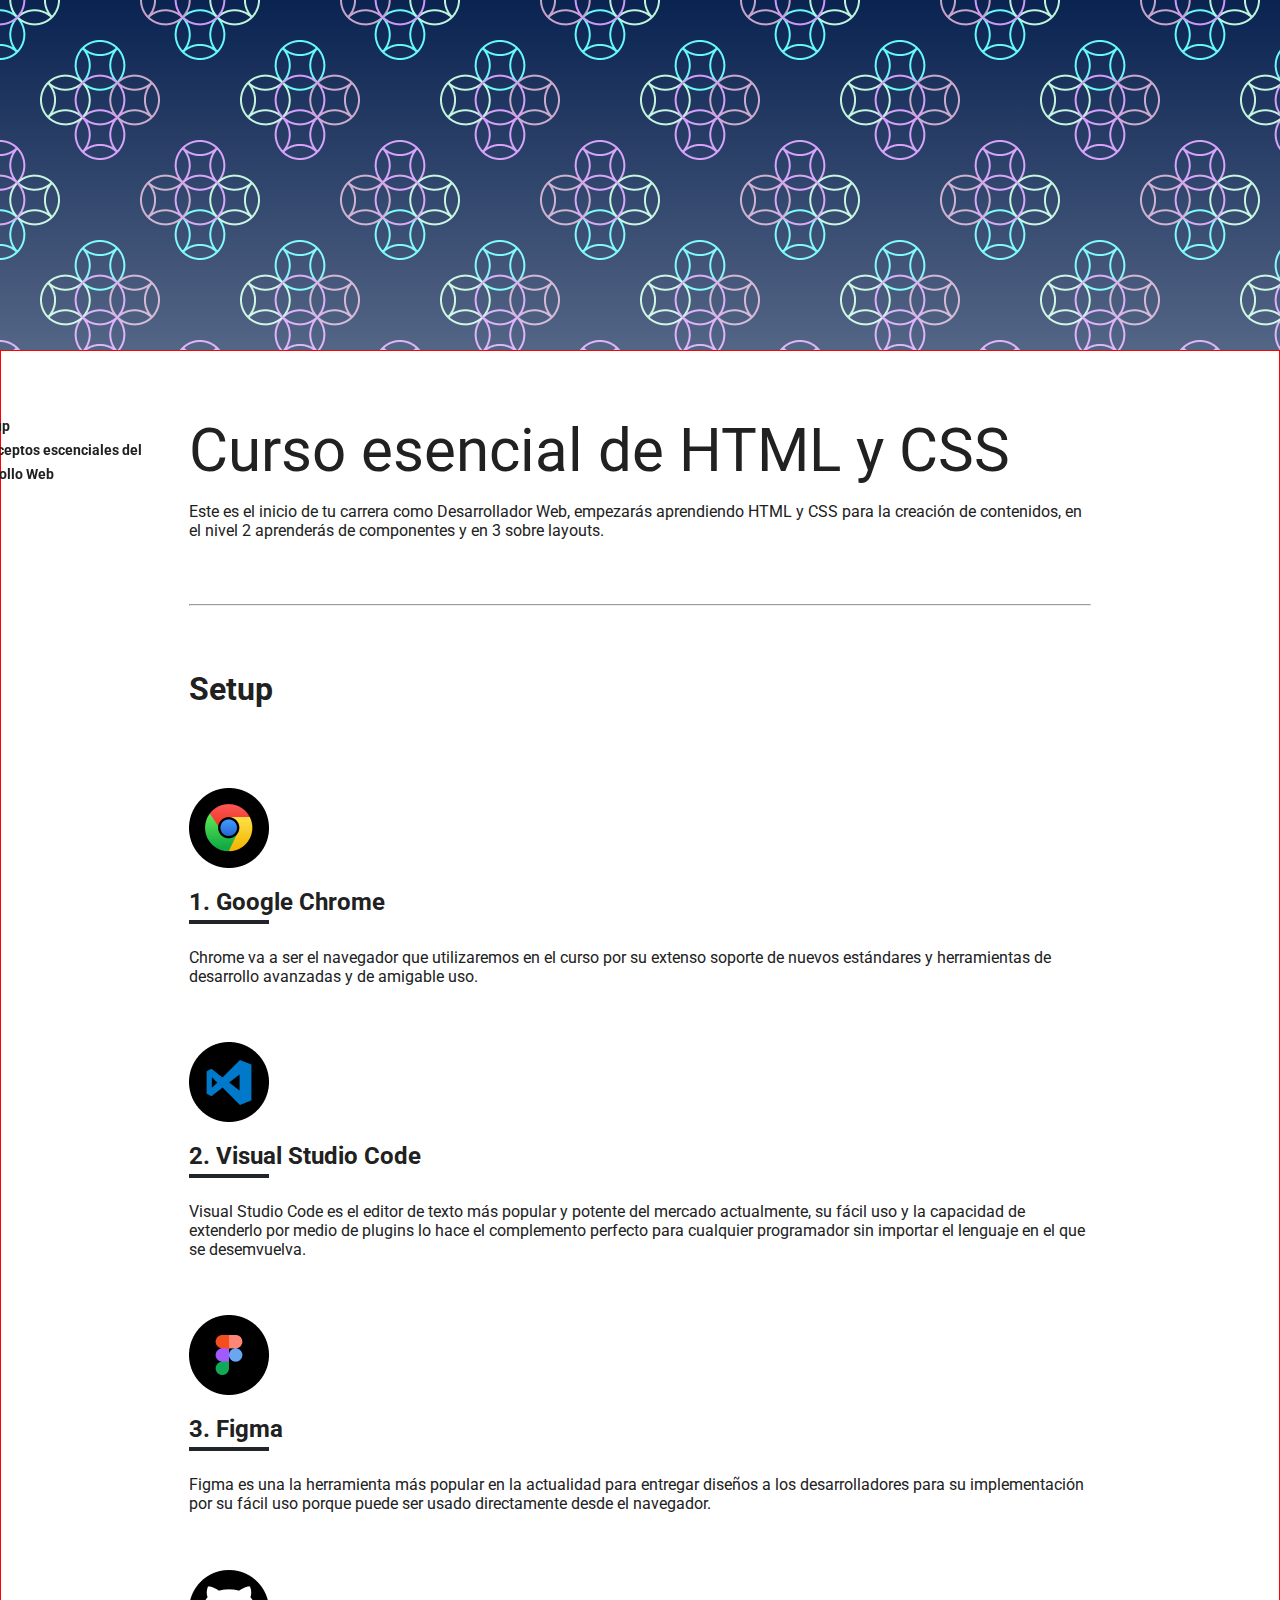
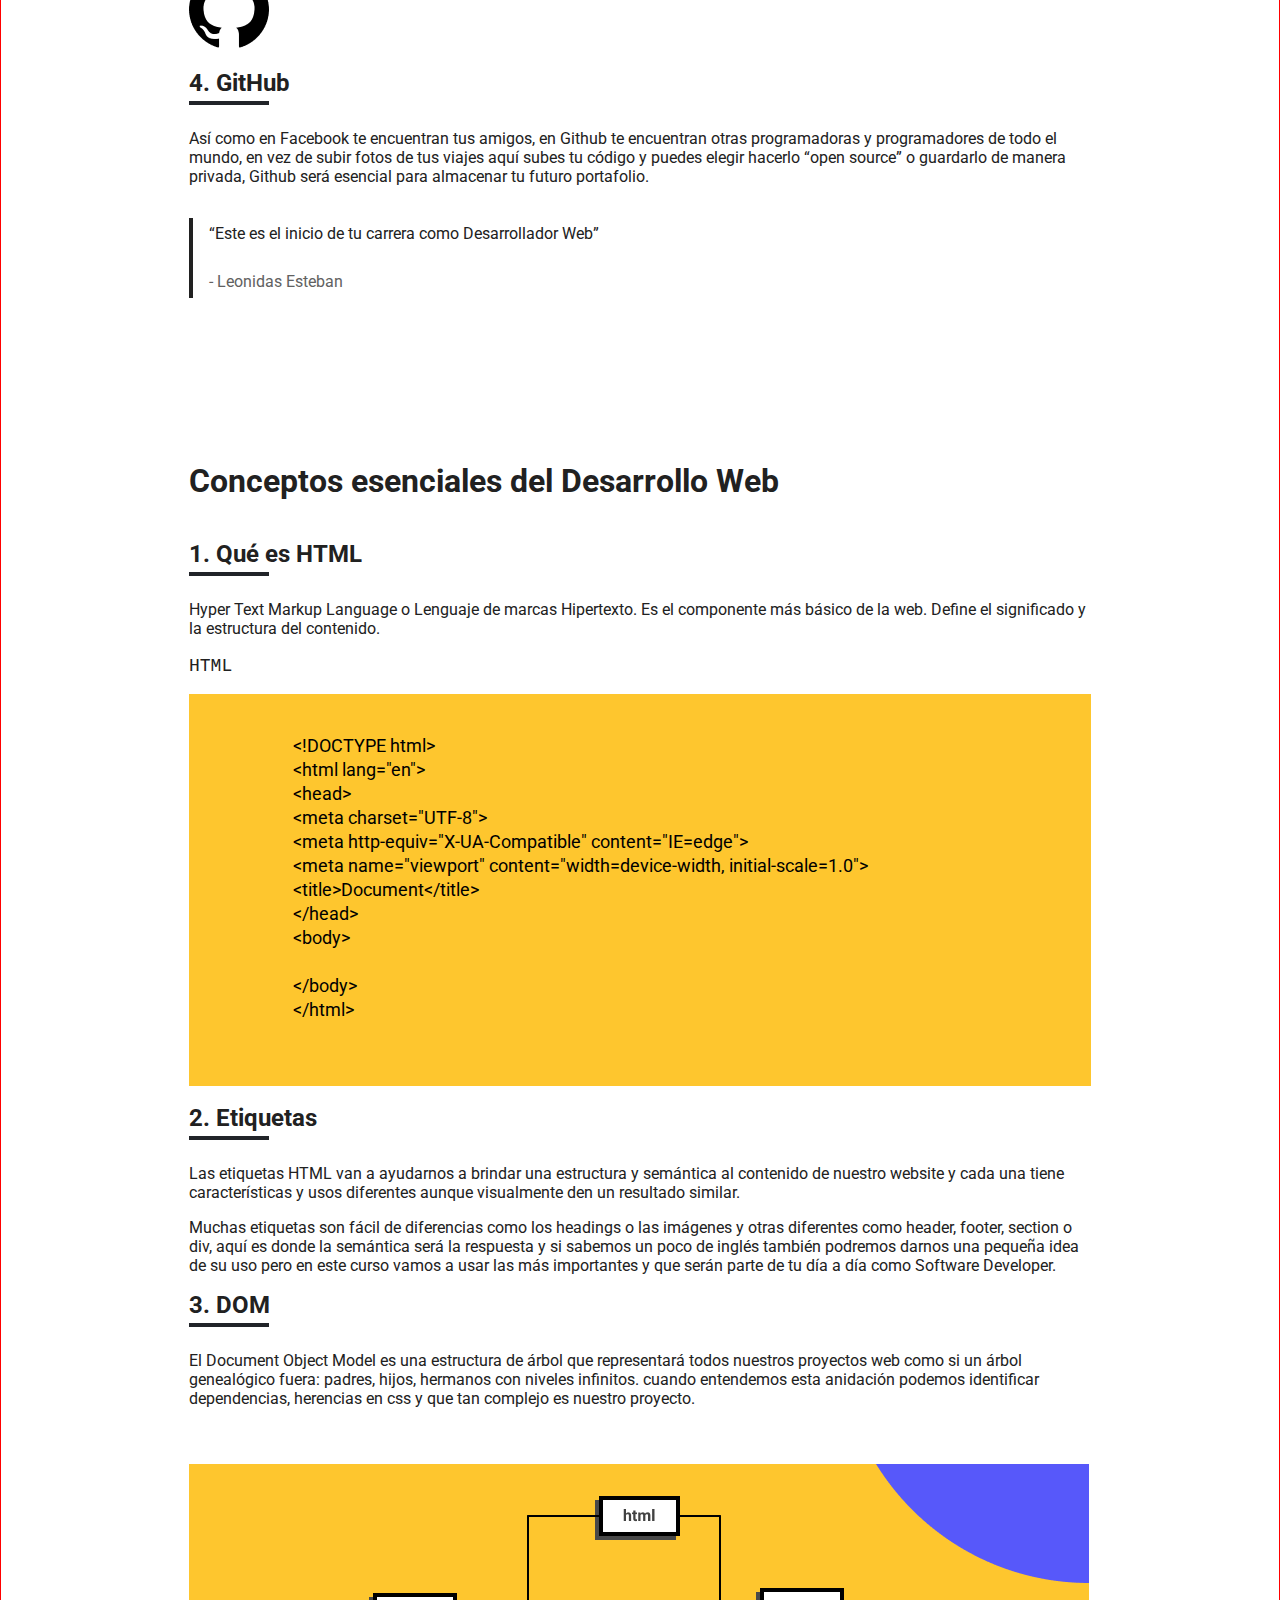
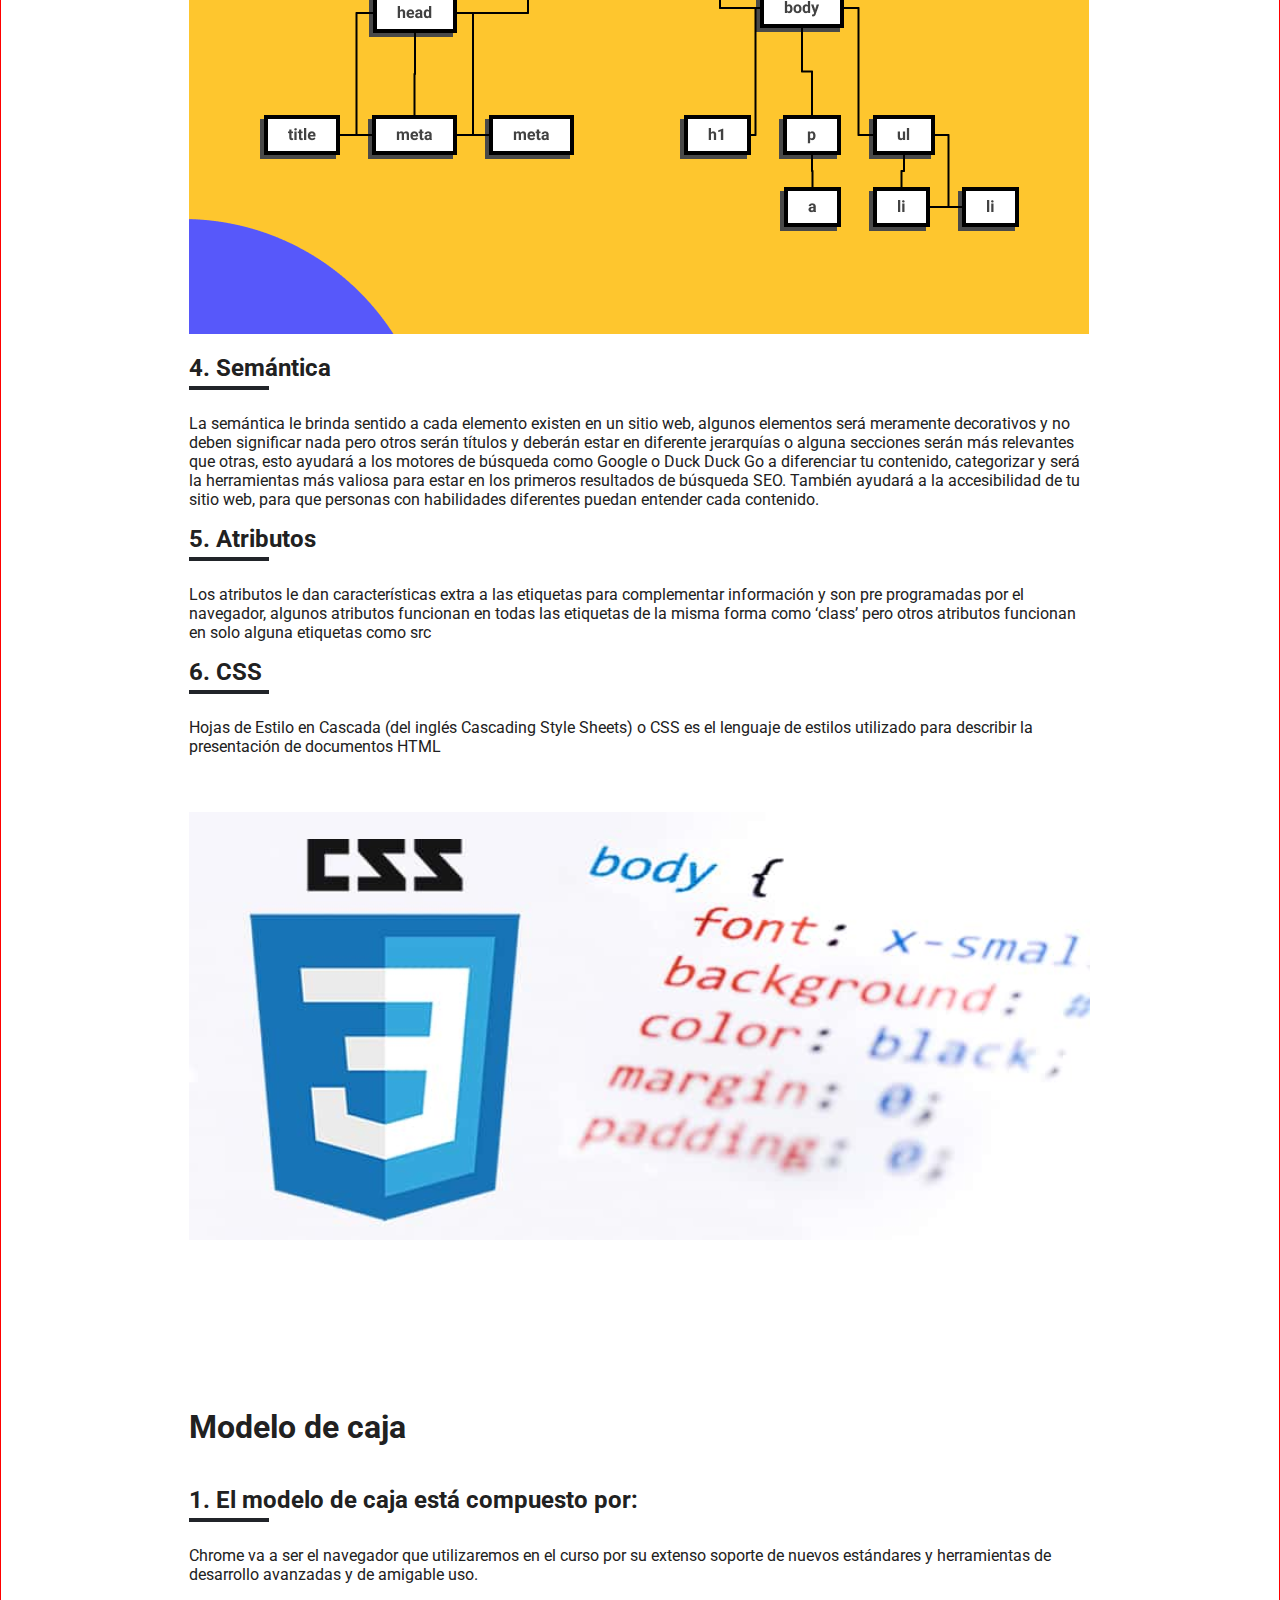
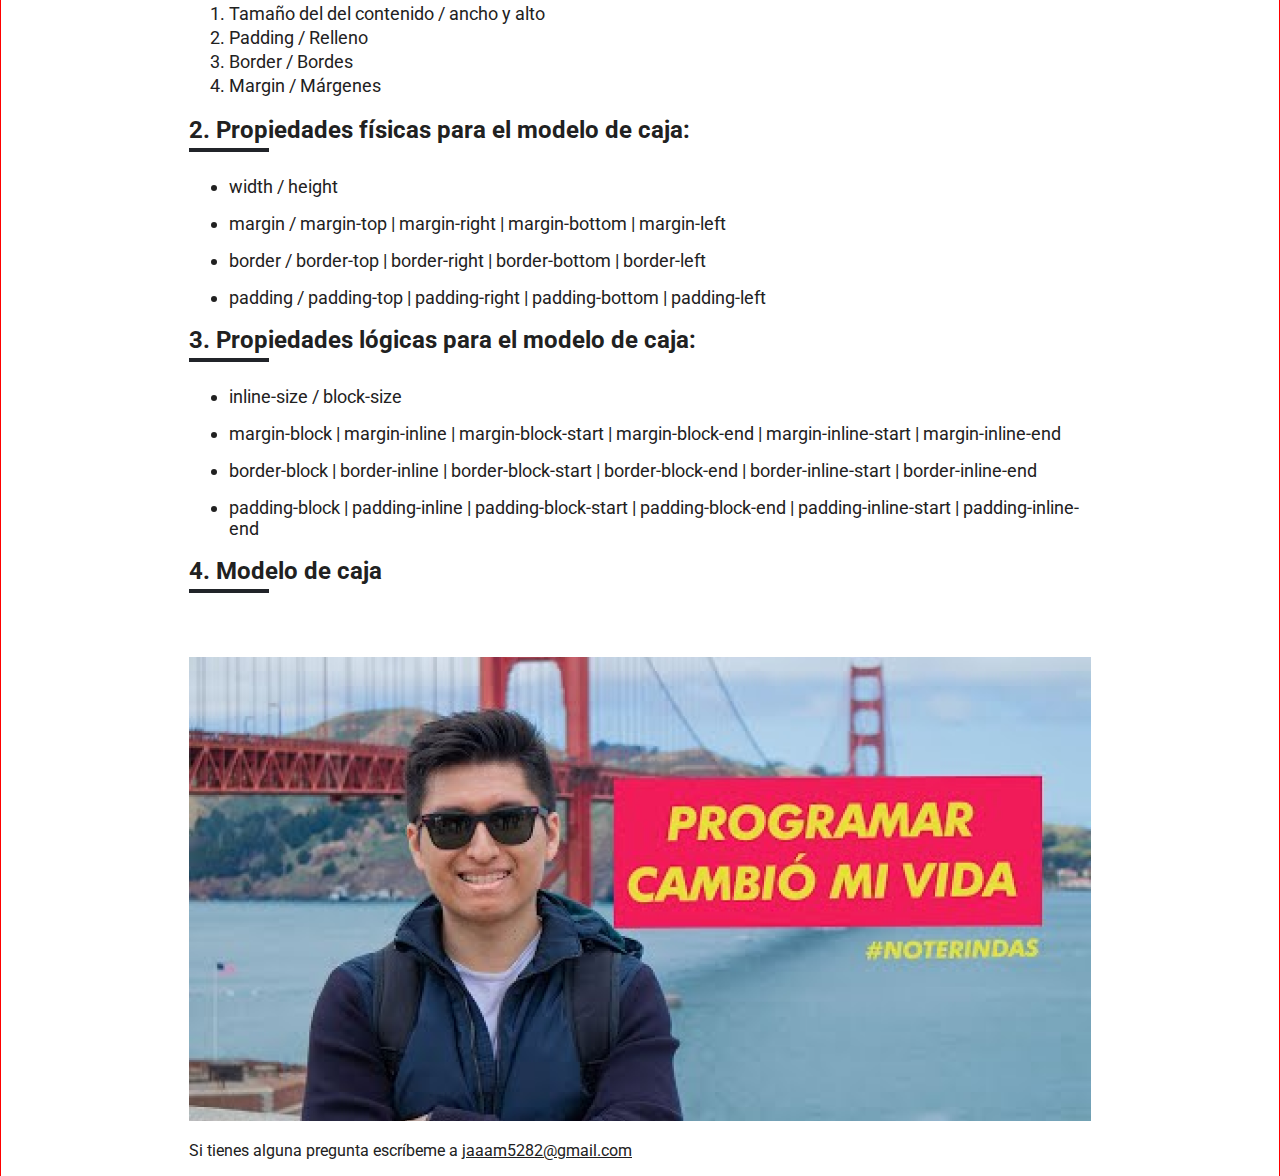
<file: index.html>
<!DOCTYPE html>
<html lang="en">
    <head>
        <meta charset="UTF-8">
        <meta http-equiv="X-UA-Compatible" content="IE=edge">
        <meta name="viewport" content="width=device-width, initial-scale=1.0">
        <link rel="stylesheet" href="css/styles-fisico.css">
        <link rel="preconnect" href="https://fonts.googleapis.com">
        <link rel="preconnect" href="https://fonts.gstatic.com" crossorigin>
        <link href="https://fonts.googleapis.com/css2?family=Roboto&display=swap" rel="stylesheet">
        <title>Blog de Jonathan</title>
    </head>
    <body> 
        <div class="hero"></div>   
        <div class="header">
            <div class="wrapper">
                <div class="header-content">
                    <header>
                         <nav>
                             <details>
                                <summary>
                                     Setup
                                 </summary>
                                 <ol>
                                     <li>
                                         <a href="#google-chrome">
                                             Google Chrome
                                         </a>
                                     </li>
                                     <li>
                                         <a href="#visual-studio-code">
                                             Visual Studio Code
                                         </a>
                                     </li>
                                     <li>
                                         <a href="#figma">
                                             Figma
                                         </a>
                                     </li>
                                     <li>
                                         <a href="#github">
                                             GitHub
                                         </a>
                                     </li>
                                 </ol>
                             </details>
                             <details>
                                 <summary>
                                        Conceptos escenciales del Desarrollo Web
                                 </summary>
                                 <ol>
                                     <li>
                                         <a href="#html">
                                             Que es HTML</li>
                                         </a>
                                     <li>
                                         <a href="#etiquetas">
                                             Etiquetas</li>
                                         </a>
                                     <li>
                                         <a href="#dom">
                                             DOM</li>
                                         </a>
                                     <li>
                                         <a href="#semantica">
                                             Semántica</li>
                                         </a>
                                     <li>
                                         <a href="#atributos">
                                             Atributos</li>
                                         </a>
                                     <li>
                                         <a href="#css">
                                          Que es CSS</li>
                                         </a>
                                 </ol>
                             </details>
                         </nav>
                     </header> 
                </div>
            </div>
        </div>
        <main class="main">
            <div class="wrapper">
                <div class="main-content">
                    <h1>Curso esencial de HTML y CSS</h1>
                        <p>Este es el inicio de tu carrera como Desarrollador Web, empezarás aprendiendo HTML y CSS para la creación de contenidos, en el nivel 2 aprenderás de componentes y en 3 sobre layouts.</p>
                        
                        <hr>
                <section class="section-content">
                        <h2> Setup</h2>
                        
                            <img id="google-chrome" src="./images/google-chrome.png" alt="Logo de Google Chrome">
                                <h3>Google Chrome</h3>
                                <p>Chrome va a ser el navegador que utilizaremos en el curso por su extenso soporte de nuevos estándares y herramientas de desarrollo avanzadas y de amigable uso.</p>
                
                            <img id="visual-studio-code" src="./images/visual-estudio-code.png" alt="Logo de Visual Studio Code">
                                <h3>Visual Studio Code</h3>
                                <p>Visual Studio Code es el editor de texto más popular y potente del mercado actualmente, su fácil uso y la capacidad de extenderlo por medio de plugins lo hace el complemento perfecto para cualquier programador sin importar el lenguaje en el que se desemvuelva.</p>
                                
                            <img id="figma" src="./images/figma.png" alt="Logo de Figma">
                                <h3>Figma</h3>
                                <p>Figma es una la herramienta más popular en la actualidad para entregar diseños a los desarrolladores para su implementación por su fácil uso porque puede ser usado directamente desde el navegador.</p>
                
                            <img id="github" src="./images/github.png" alt="Logo de GitHub">
                                <h3>GitHub</h3>
                                <p>Así como en Facebook te encuentran tus amigos, en Github te encuentran otras programadoras y programadores de todo el mundo, en vez de subir fotos de tus viajes aquí subes tu código y puedes elegir hacerlo “open source” o guardarlo de manera privada, Github será esencial para almacenar tu futuro portafolio.</p>
                            <blockquote>
                                <p>
                                    “Este es el inicio de tu carrera como Desarrollador Web”
                                </p>
                                <p>
                                    <span>
                                        Leonidas Esteban
                                    </span>
                                </p>
                            </blockquote>            
                            </section>
                                <hr>
                <section class="section-content">
                
                        <h2> Conceptos esenciales del Desarrollo Web</h2>
                            <h3 id="html">Qué es HTML</h3>
                                <p>Hyper Text Markup Language o Lenguaje de marcas Hipertexto. Es el componente más básico de la web. Define el significado y la estructura del contenido.</p>
                                    <code>HTML</code>
                <pre>
                &lt;!DOCTYPE html&gt;
                &lt;html lang=&quot;en&quot;&gt;
                &lt;head&gt;
                &lt;meta charset=&quot;UTF-8&quot;&gt;
                &lt;meta http-equiv=&quot;X-UA-Compatible&quot; content=&quot;IE=edge&quot;&gt;
                &lt;meta name=&quot;viewport&quot; content=&quot;width=device-width, initial-scale=1.0&quot;&gt;
                &lt;title&gt;Document&lt;/title&gt;
                &lt;/head&gt;
                &lt;body&gt;
                
                &lt;/body&gt;
                &lt;/html&gt;
                </pre>
                
                            <h3 id="etiquetas">Etiquetas</h3>
                                <p>Las etiquetas HTML van a ayudarnos a brindar una estructura y semántica al contenido de nuestro website y cada una tiene características y usos diferentes aunque visualmente den un resultado similar.</p>
                                <p>Muchas etiquetas son fácil de diferencias como los headings o las imágenes y otras diferentes como header, footer, section o div, aquí es donde la semántica será la respuesta y si sabemos un poco de inglés también podremos darnos una pequeña idea de su uso pero en este curso vamos a usar las más importantes y que serán parte de tu día a día como Software Developer.</p>
                
                            <h3 id="dom">DOM</h3>
                                <p>El Document Object Model es una estructura de árbol que representará todos nuestros proyectos web como si un árbol genealógico fuera: padres, hijos, hermanos con niveles infinitos. cuando entendemos esta anidación podemos identificar dependencias, herencias en css y que tan complejo es nuestro proyecto.</p>
                                <img id="domimage" src="./images/dom.png" alt="Cuadro DOM">
                
                            <h3 id="semantica">Semántica</h3>
                                <p>La semántica le brinda sentido a cada elemento existen en un sitio web, algunos elementos será meramente decorativos y no deben significar nada pero otros serán títulos y deberán estar en diferente jerarquías o alguna secciones serán más relevantes que otras, esto ayudará a los motores de búsqueda como Google o Duck Duck Go a diferenciar tu contenido, categorizar y será la herramientas más valiosa para estar en los primeros resultados de búsqueda SEO. También ayudará a la accesibilidad de tu sitio web, para que personas con habilidades diferentes puedan entender cada contenido.</p>
                
                            <h3 id="atributos">Atributos</h3>
                                <p>Los atributos le dan características extra a las etiquetas para complementar información y son pre programadas por el navegador, algunos atributos funcionan en todas las etiquetas de la misma forma como ‘class’ pero otros atributos funcionan en solo alguna etiquetas como src</p>
                
                            <h3 id="css">CSS</h3>
                                <p>Hojas de Estilo en Cascada (del inglés Cascading Style Sheets) o CSS es el lenguaje de estilos utilizado para describir la presentación de documentos HTML</p>
                                <img src="./images/CSS.png" alt="Imagen CSS">
                            </section>
                            <section class="section-content">
                            <h2 id="box">Modelo de caja</h2>
                                <h3 class="no">El modelo de caja está compuesto por:</h3>
                                <p>Chrome va a ser el navegador que utilizaremos en el curso por su extenso soporte de nuevos estándares y herramientas de desarrollo avanzadas y de amigable uso.</p>
                                <ol>
                                    <li>Tamaño del del contenido / ancho y alto</li>
                                    <li>Padding / Relleno</li>    
                                    <li>Border / Bordes</li>
                                    <LI>Margin / Márgenes</LI>
                                </ol>
                
                                <h3 class="no">Propiedades físicas para el modelo de caja:</h3>
                                    <ul>
                                        <li>width / height</li>
                                        <li>margin / margin-top | margin-right | margin-bottom | margin-left</li>
                                        <li>border / border-top | border-right | border-bottom | border-left</li>
                                        <li>padding / padding-top | padding-right | padding-bottom | padding-left</li>
                                    </ul>
                
                                <h3 class="no">Propiedades lógicas para el modelo de caja:</h3>
                                    <ul>
                                        <li>inline-size / block-size</li>
                                        <li>margin-block | margin-inline | margin-block-start | margin-block-end |  margin-inline-start | margin-inline-end</li>
                                        <li>border-block | border-inline | border-block-start | border-block-end | border-inline-start | border-inline-end</li>
                                        <li>padding-block | padding-inline | padding-block-start | padding-block-end | padding-inline-start | padding-inline-end</li>
                                    </ul>
                
                        <h3 class="no">Modelo de caja</h3>
                        <img src="./images/modelo-de-caja.png" alt="Programar Cambio Mi Vida">
                    </section>
                        <hr>
                
                        <p>
                            Si tienes alguna pregunta escríbeme a
                            <a href="mailto:jaaam5282@gmail.com">jaaam5282@gmail.com</a>
                        </p>
                </div>
            </div>
        </main>
    </body>
</html>
</file>
<file: css/styles-fisico.css>
@font-face {
    font-family: charter;
    src: url("../fonts/Charter\ Regular.otf");
    font-style: normal;
    font-weight: normal;
}

@font-face {
    font-family: charter;
    src: url("../fonts/Charter\ Italic.otf");
    font-style: italic;
    font-weight: normal;
}

@font-face {
    font-family: charter;
    src: url("../fonts/Charter\ Bold.otf");
    font-style: normal;
    font-weight: bold;
}

@font-face {
    font-family: charter;
    src: url("../fonts/Charter\ Bold\ Italic.otf");
    font-style: italic;
    font-weight: normal;
}

:root {
  font-size: 18px;
    --gris30: #212121;
    --gris20: #212429;
    --gris10: #616161;
   }

   html {
    scroll-behavior: smooth;
   }

body{
    color: var(--gris30);
    font-family: 'Roboto', sans-serif;
    /* font-family: charter; */
    margin: 0;
  }

  header {
    position: absolute;
    z-index: 1;
    /* top: 50px; */
    width: 188px;
    left: -232px;
    top: 64px;
  }

a {
    color: var(--gris30);
}

header a {
    font-size: 14px;
    color: var(--gris10);
    text-decoration: none;

}

header a:hover {
    color: var(--gris30);
}

nav details summary {
    font-weight: bold;
    font-size: 14px;
    line-height: 24px;
}

header li {
    margin-bottom: 16px;
}

h1 {
    font-size: 60px ;
    margin-top: 64px;
    margin-bottom: 16px;
    font-weight: normal;
}

hr {
    margin: 64px 0;
}

h2 {
    font-size: 32px;
    margin: 64px 0 40px 0;
}

h3 {
    font-size: 24px;
    text-decoration: none;
    margin-top: 16px;
    margin-bottom: 24px;
}

p {
    font-size: 16px;
}

pre {
    background: #FEC62E;
    color: black;
    padding: 40px;
    line-height: 24px;
    font-family: "roboto";
    }

blockquote {
    margin: 32px 0;
    font-size: 24px;
    padding-left: 16px;
    border-left: 4px solid var(--gris30);
    line-height: 32px;
    }

    blockquote span {
        color: var(--gris10);
    }

    blockquote span::before {
        content: "-";
    }

    main{
        font-weight: normal;
        border: 1px solid red;
        /* background: purple;background-image: linear-gradient(to top, rgba(255, 255, 255, 0.3), transparent), url("../images/patron-header-background.png"); */
    }

    .wrapper {
        width: 902px;
        margin: auto;
    }

    .main-content {
        background: white;
        /* padding: 20px; */
    }

    .debug {
        box-shadow: inset 0 0 0 1px red;
        outline: 1px solid red;
        background: red;
        /* border: 1px solid red !important;
        box-sizing: border-box; */
    }


.hero {
    background-image: linear-gradient(to top, rgba(255, 255, 255, 0.3), transparent), url("../images/patron-header-background.png");
    height: 350px;
}

.section-content {
    margin-top:  164px;
}


.section-content:first-of-type {
    margin: 0;
}

.section-content + hr {
    display: none;
}

.section-content ol li {
    line-height: 24px;
}

.section-content ul li {
    margin-bottom: 16px;
}

.section-content h3 {
    counter-increment: titulos;
    padding-bottom: 8px;
    position: sticky;
    top: 0;
    background: white;
}

.section-content img {
    margin-top: 40px;
}

.section-content {
    counter-reset: titulos;
}

.section-content h3::before {
    content: counter(titulos) ". ";
}

.section-content h3::after {
    content: "";
    width: 80px;
    height: 4px;
    background: var(--gris20);
    display: inline-block;
    position: absolute;
    left: 0;
    bottom: 0;
}

.header {
    position: sticky;
    top: 0;

}
.header-content {
    position: relative;
}
</file>
